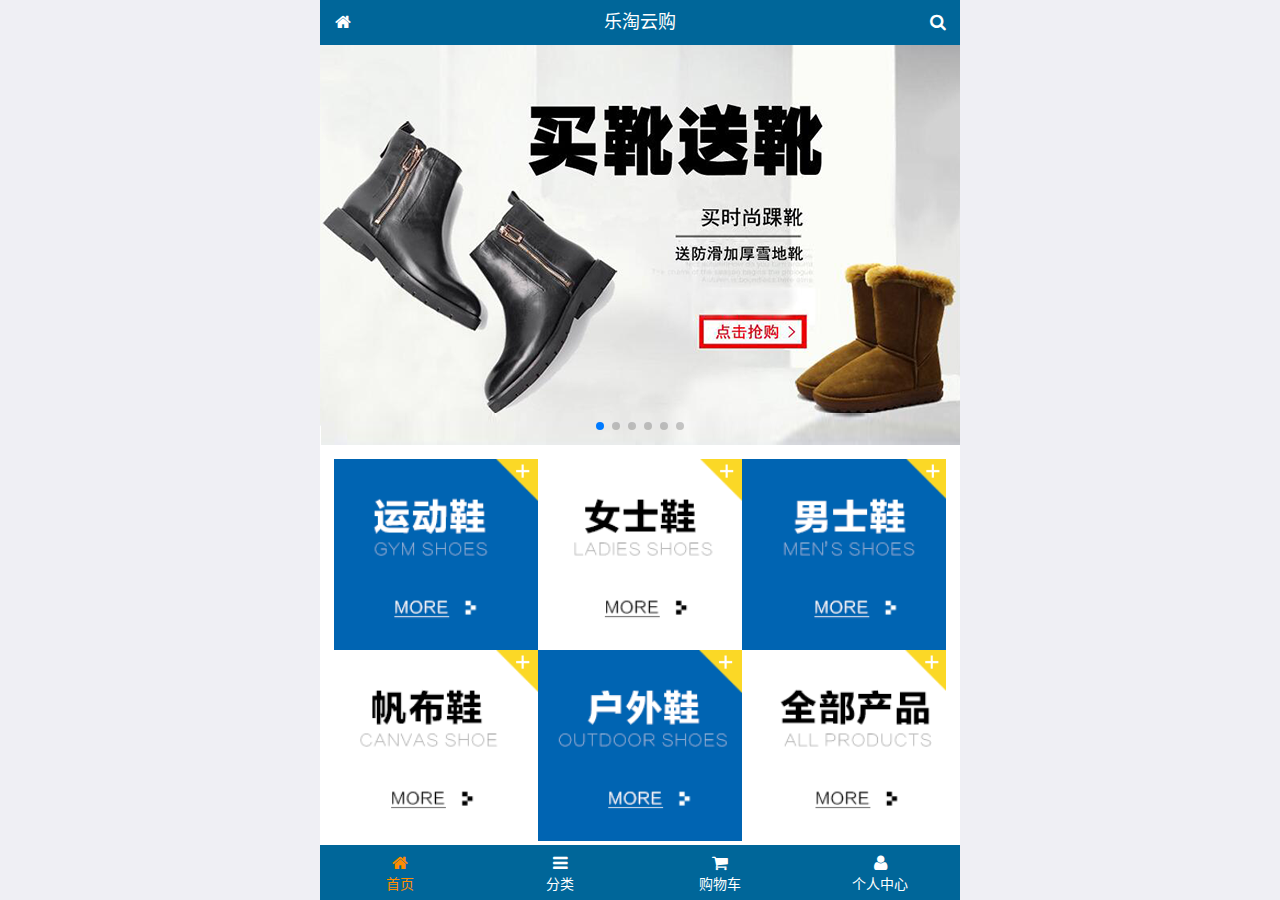
<file: public/front/index.html>
<!DOCTYPE html>
<html lang="zh-CN">
<head>
  <meta charset="UTF-8">
  <meta name="viewport"
        content="width=device-width, user-scalable=no, initial-scale=1.0, maximum-scale=1.0, minimum-scale=1.0">
  <title>乐淘商城-首页</title>
  <link rel="icon" href="./favicon.ico">
  <link rel="stylesheet" href="./lib/mui/css/mui.css">
  <link rel="stylesheet" href="./lib/fa/css/font-awesome.css">
  <link rel="stylesheet" href="./lib/swiper/swiper.min.css">
  <link rel="stylesheet" href="css/common.css">
  <link rel="stylesheet" href="./css/index.css">
</head>
<body>
  <div class="lt_container">
    <!--头部部分-->
    <div class="lt_header">
      <a href="index.html" class="icon_home"><span class="fa fa-home"></span></a>
      <h4>乐淘云购</h4>
      <a href="search.html" class="icon_search"><span class="fa fa-search"></span></a>
    </div>

    <!--内容部分-->
    <div class="lt_main">
      <!--区域滚动的盒子-->
      <div class="mui-scroll-wrapper">
        <div class="mui-scroll">
          <!--轮播图部分-->
          <div class="banner">
            <div class="swiper-container">
              <div class="swiper-wrapper">
                <div class="swiper-slide">
                  <img src="./images/banner1.png" alt="">
                </div>
                <div class="swiper-slide">
                  <img src="./images/banner2.png" alt="">
                </div>
                <div class="swiper-slide">
                  <img src="./images/banner3.png" alt="">
                </div>
                <div class="swiper-slide">
                  <img src="./images/banner4.png" alt="">
                </div>
                <div class="swiper-slide">
                  <img src="./images/banner5.png" alt="">
                </div>
                <div class="swiper-slide">
                  <img src="./images/banner6.png" alt="">
                </div>
              </div>
              <!-- 如果需要分页器 -->
              <div class="swiper-pagination"></div>
            </div>
          </div>

          <!--导航部分-->
          <div class="nav">
            <ul class="mui-clearfix">
              <li>
                <a href="#">
                  <img src="./images/nav1.png" alt="">
                </a>
              </li>
              <li>
                <a href="#">
                  <img src="./images/nav2.png" alt="">
                </a>
              </li>
              <li>
                <a href="#">
                  <img src="./images/nav3.png" alt="">
                </a>
              </li>
              <li>
                <a href="#">
                  <img src="./images/nav4.png" alt="">
                </a>
              </li>
              <li>
                <a href="#">
                  <img src="./images/nav5.png" alt="">
                </a>
              </li>
              <li>
                <a href="#">
                  <img src="./images/nav6.png" alt="">
                </a>
              </li>

            </ul>
          </div>

          <!--商品区-->
          <div class="product mui-clearfix">
            <a href="#">
              <img src="./images/product.jpg" alt="">
              <p class="mui-ellipsis-2">adidas阿迪达斯 男式 场下休闲篮球鞋S83700场下休闲篮球鞋S83700</p>
              <p>
                <span class="price">￥560</span>
                <span class="oldPrice">￥590</span>
              </p>
              <button class="mui-btn mui-btn-blue">立即购买</button>
            </a>
            <a href="#">
              <img src="./images/product.jpg" alt="">
              <p class="mui-ellipsis-2">adidas阿迪达斯 男式 场下休闲篮球鞋S83700场下休闲篮球鞋S83700</p>
              <p>
                <span class="price">￥560</span>
                <span class="oldPrice">￥590</span>
              </p>
              <button class="mui-btn mui-btn-blue">立即购买</button>
            </a>
            <a href="#">
              <img src="./images/product.jpg" alt="">
              <p class="mui-ellipsis-2">adidas阿迪达斯 男式 场下休闲篮球鞋S83700场下休闲篮球鞋S83700</p>
              <p>
                <span class="price">￥560</span>
                <span class="oldPrice">￥590</span>
              </p>
              <button class="mui-btn mui-btn-blue">立即购买</button>
            </a>
            <a href="#">
              <img src="./images/product.jpg" alt="">
              <p class="mui-ellipsis-2">adidas阿迪达斯 男式 场下休闲篮球鞋S83700场下休闲篮球鞋S83700</p>
              <p>
                <span class="price">￥560</span>
                <span class="oldPrice">￥590</span>
              </p>
              <button class="mui-btn mui-btn-blue">立即购买</button>
            </a>
          </div>
        </div>
      </div>
    </div>

    <!--底部部分-->
    <div class="lt_footer">
      <ul class="mui-clearfix">
        <li class="now">
          <a href="index.html">
            <span class="fa fa-home"></span>
            <p>首页</p>
          </a>
        </li>
        <li>
          <a href="category.html">
            <span class="fa fa-navicon"></span>
            <p>分类</p>
          </a>
        </li>
        <li>
          <a href="cart.html">
            <span class="fa fa-shopping-cart"></span>
            <p>购物车</p>
          </a>
        </li>
        <li>
          <a href="user.html">
            <span class="fa fa-user"></span>
            <p>个人中心</p>
          </a>
        </li>

      </ul>
    </div>
  </div>

<script src="./lib/zepto/zepto.min.js"></script>
<script src="./lib/mui/js/mui.js"></script>
<script src="./lib/swiper/swiper.min.js"></script>
<script src="./js/common.js"></script>
<script src="./js/index.js"></script>
</body>
</html>
</file>
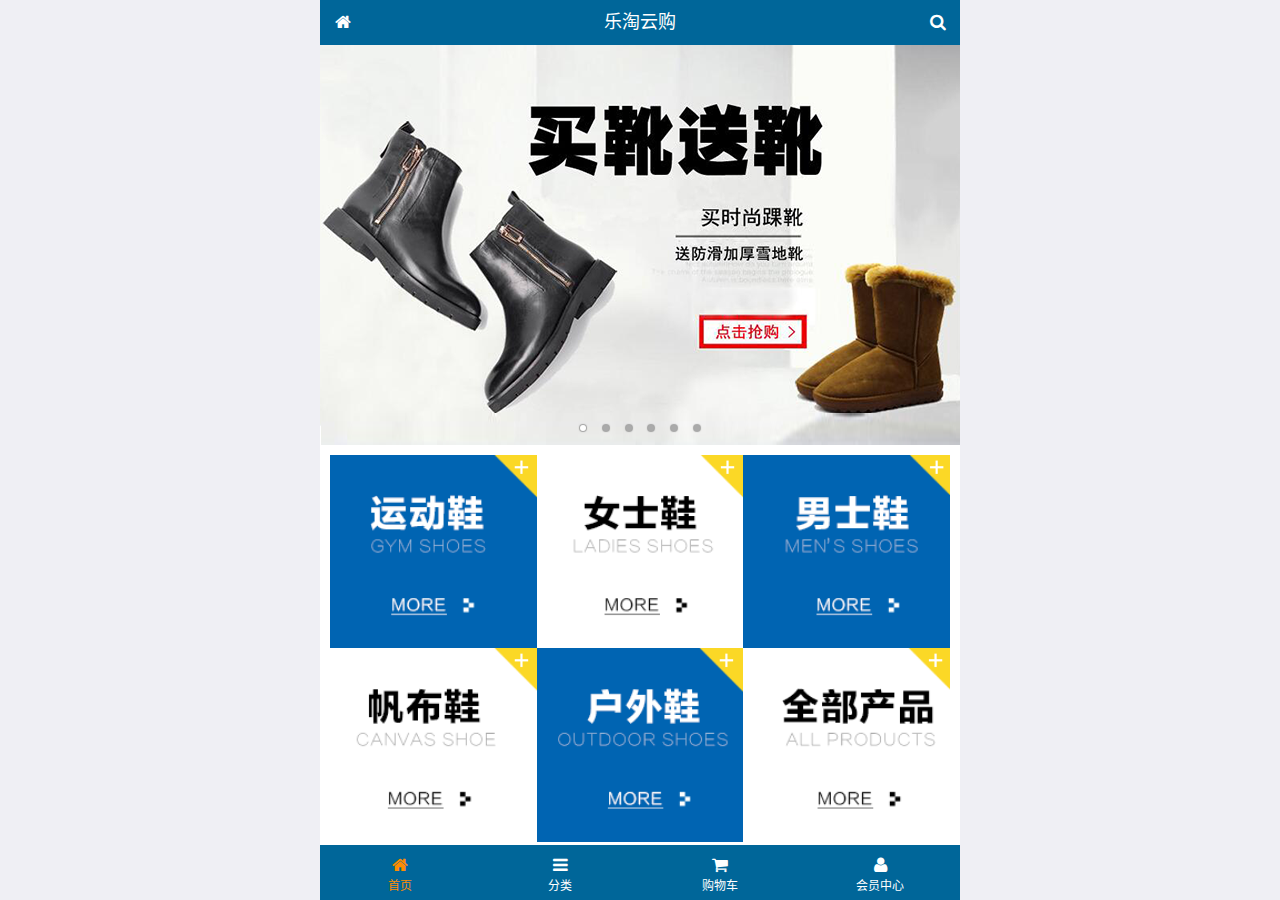
<file: public/mobile/index.html>
<!DOCTYPE html>
<html lang="zh-CN">
<head>
  <meta charset="UTF-8">
  <meta name="viewport"
        content="width=device-width, user-scalable=no, initial-scale=1.0, maximum-scale=1.0, minimum-scale=1.0">
  <title>乐淘商城-首页</title>
  <link rel="icon" href="favicon.ico" type="image/x-icon">
  <link rel="stylesheet" href="lib/mui/css/mui.css">
  <link rel="stylesheet" href="lib/fa/css/font-awesome.css">
  <link rel="stylesheet" href="css/common.css">
  <link rel="stylesheet" href="css/index.css">

</head>
<body>

<div class="lt_container">
  
  <div class="lt_header">
    <a class="icon_left" href="index.html"><span class="fa fa-home"></span></a>
    <h4>乐淘云购</h4>
    <a class="icon_right" href="search.html"><span class="fa fa-search"></span></a>
  </div>

  <div class="lt_main">

    <!--滚动容器的父盒子-->
    <div class="mui-scroll-wrapper">
      <!--子盒子-->
      <div class="mui-scroll">
        <!--这里放置真实显示的DOM内容-->

        <!--轮播图-->
        <div class="mui-slider">
          <div class="mui-slider-group mui-slider-loop">
          <div class="mui-slider-item mui-slider-item-duplicate"><a href="#"><img src="images/banner6.png" /></a></div>
          <div class="mui-slider-item"><a href="#"><img src="images/banner1.png" /></a></div>
          <div class="mui-slider-item"><a href="#"><img src="images/banner2.png" /></a></div>
          <div class="mui-slider-item"><a href="#"><img src="images/banner3.png" /></a></div>
          <div class="mui-slider-item"><a href="#"><img src="images/banner4.png" /></a></div>
          <div class="mui-slider-item"><a href="#"><img src="images/banner5.png" /></a></div>
          <div class="mui-slider-item"><a href="#"><img src="images/banner6.png" /></a></div>
          <div class="mui-slider-item mui-slider-item-duplicate"><a href="#"><img src="images/banner1.png" /></a></div>
        </div>
          <div class="mui-slider-indicator">
            <div class="mui-indicator mui-active"></div>
            <div class="mui-indicator"></div>
            <div class="mui-indicator"></div>
            <div class="mui-indicator"></div>
            <div class="mui-indicator"></div>
            <div class="mui-indicator"></div>
          </div>
        </div>

        <!--导航栏-->
        <div class="lt_nav">

          <ul class="mui-clearfix">
            <li><a href="#"><img src="images/nav1.png" alt=""></a></li>
            <li><a href="#"><img src="images/nav2.png" alt=""></a></li>
            <li><a href="#"><img src="images/nav3.png" alt=""></a></li>
            <li><a href="#"><img src="images/nav4.png" alt=""></a></li>
            <li><a href="#"><img src="images/nav5.png" alt=""></a></li>
            <li><a href="#"><img src="images/nav6.png" alt=""></a></li>
          </ul>

        </div>
        
        
        <!--商品区域-->
        <div class="lt_product mui-clearfix">
  
          <a href="#" class="item">
            <img src="images/product.jpg" alt="">
            <p class="mui-ellipsis-2">adidas阿迪达斯 男式 场下休闲篮球鞋S83700场下休闲篮球鞋S83700 </p>
            <p>
              <span class="price">&yen;560</span>
              <span class="oldPrice">&yen;580</span>
            </p>
            <button class="mui-btn mui-btn-blue">立即购买</button>
          </a>
          <a href="#" class="item">
            <img src="images/product.jpg" alt="">
            <p class="mui-ellipsis-2">adidas阿迪达斯 男式 场下休闲篮球鞋S83700场下休闲篮球鞋S83700 </p>
            <p>
              <span class="price">&yen;560</span>
              <span class="oldPrice">&yen;580</span>
            </p>
            <button class="mui-btn mui-btn-blue">立即购买</button>
          </a>
          <a href="#" class="item">
            <img src="images/product.jpg" alt="">
            <p class="mui-ellipsis-2">adidas阿迪达斯 男式 场下休闲篮球鞋S83700场下休闲篮球鞋S83700 </p>
            <p>
              <span class="price">&yen;560</span>
              <span class="oldPrice">&yen;580</span>
            </p>
            <button class="mui-btn mui-btn-blue">立即购买</button>
          </a>
          <a href="#" class="item">
            <img src="images/product.jpg" alt="">
            <p class="mui-ellipsis-2">adidas阿迪达斯 男式 场下休闲篮球鞋S83700场下休闲篮球鞋S83700 </p>
            <p>
              <span class="price">&yen;560</span>
              <span class="oldPrice">&yen;580</span>
            </p>
            <button class="mui-btn mui-btn-blue">立即购买</button>
          </a>
          
        </div>

      </div>
    </div>

  </div>

  <div class="lt_footer">
    <ul class="mui-clearfix">
      <li class="now">
        <a href="index.html">
          <span class="fa fa-home"></span>
          <p>首页</p>
        </a>
      </li>
      <li>
        <a href="category.html">
          <span class="fa fa-bars"></span>
          <p>分类</p>
        </a>
      </li>
      <li>
        <a href="cart.html">
          <span class="fa fa-shopping-cart"></span>
          <p>购物车</p>
        </a>
      </li>
      <li>
        <a href="user.html">
          <span class="fa fa-user"></span>
          <p>会员中心</p>
        </a>
      </li>
    </ul>
  </div>
  
</div>


<script src="lib/mui/js/mui.js"></script>
<script src="js/common.js"></script>
</body>
</html>
</file>
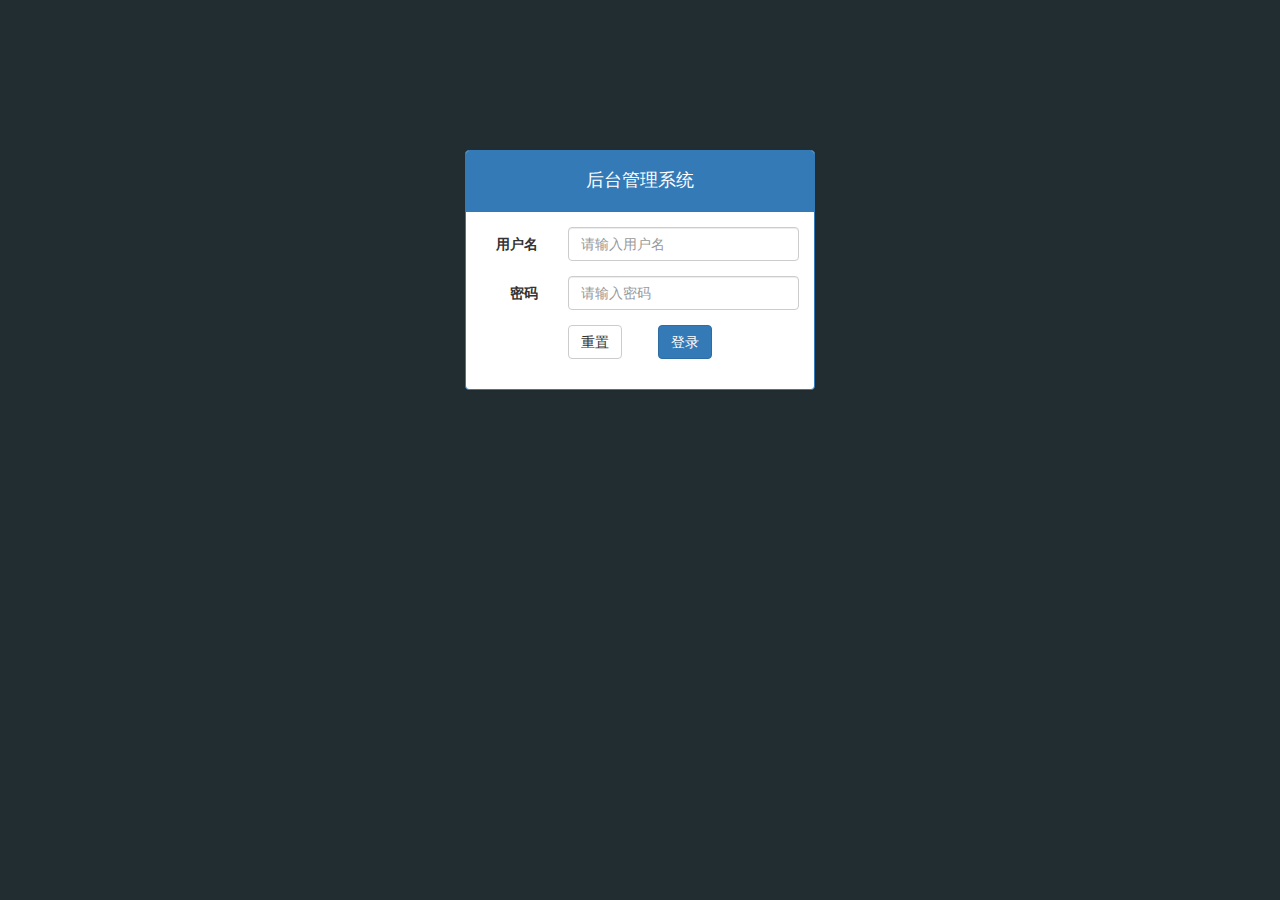
<file: public/back/login.html>
<!DOCTYPE html>
<html lang="en">
<head>
    <meta charset="UTF-8">
    <meta name="viewport" content="width=device-width, initial-scale=1.0">
    <meta http-equiv="X-UA-Compatible" content="ie=edge">
    <title>登录页</title>
    <link rel="stylesheet" href="./lib/bootstrap/css/bootstrap.min.css">
    <link rel="stylesheet" href="./lib/bootstrap-validator/css/bootstrapValidator.min.css">
    <link rel="stylesheet" href="./lib/nprogress/nprogress.css">
    <link rel="stylesheet" href="./css/common.css">
</head>
<body class="body_bg">
    <div class="container">
        <div class="col-md-4 col-md-offset-4">
            <div class="panel panel-primary mt_150">
                <div class="panel-heading text-center"><h4>后台管理系统</h4></div>
                <div class="panel-body">
                    <form class="form-horizontal">
                        <div class="form-group">
                            <label for="username"  class="col-sm-3 control-label">用户名</label>
                            <div class="col-sm-9">
                                <input type="text" autocomplete="off" class="form-control" id="username" name="username" placeholder="请输入用户名">
                            </div>
                        </div>
                        <div class="form-group">
                            <label for="password" class="col-sm-3 control-label">密码</label>
                            <div class="col-sm-9">
                                <input type="password" class="form-control" id="password" name="password" placeholder="请输入密码">
                            </div>
                        </div>
                        <div class="form-group">
                            <div class="col-sm-offset-3 col-sm-6">
                                <button type="reset" class="btn btn-default pull-left">重置</button>
                                <button type="submit" class="btn btn-primary pull-right">登录</button>

                            </div>
                        </div>
                    </form>
                </div>
            </div>

        </div>
    </div>       







    <script src="./lib/jquery/jquery.min.js"></script>
    <script src="./lib/bootstrap/js/bootstrap.min.js"></script>
    <script src="./lib/bootstrap-validator/js/bootstrapValidator.min.js"></script>
    <script src="./lib/nprogress/nprogress.js"></script>
    <script src="./js/common.js"></script>
    <script src="./js/login.js"></script>
</body>
</html>
</file>
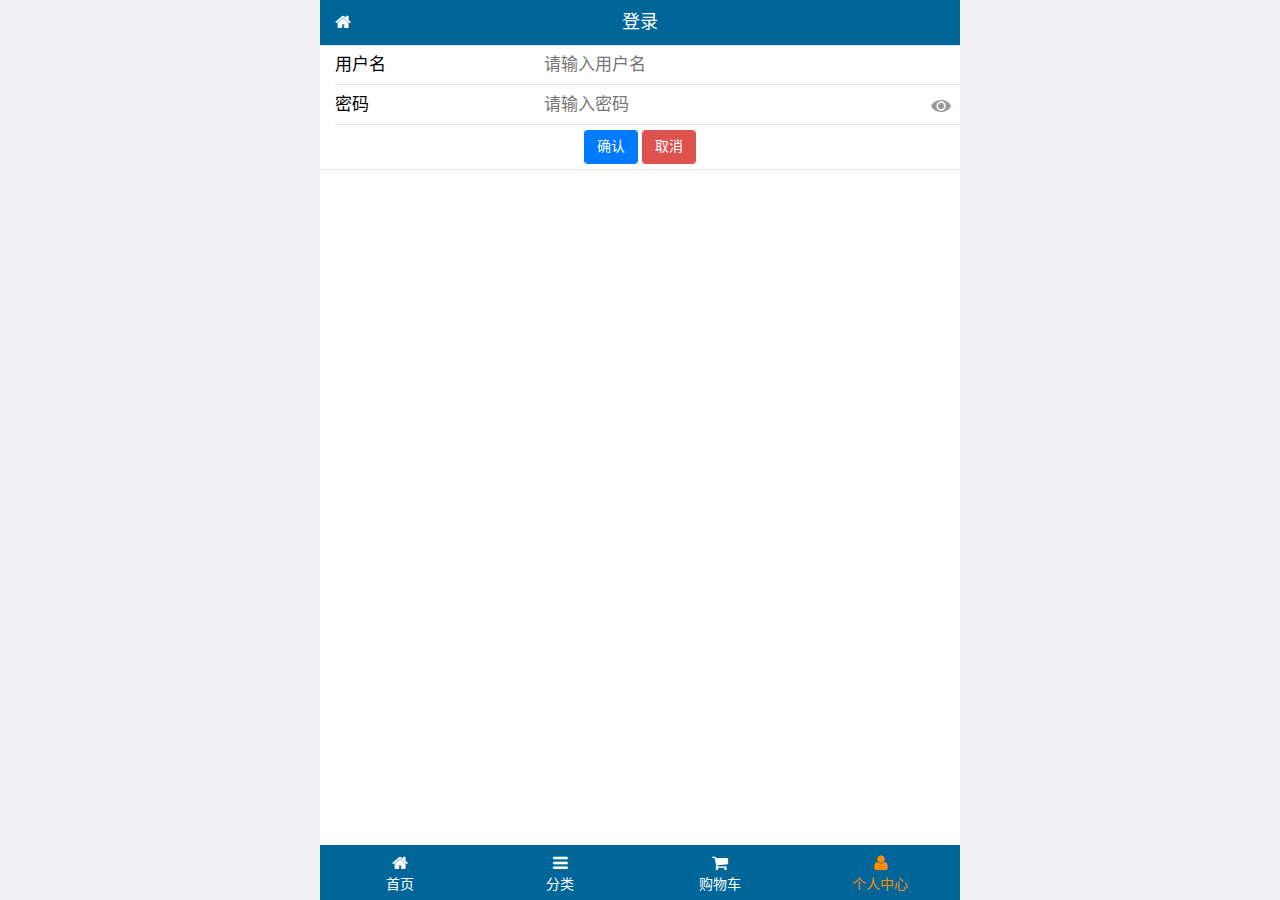
<file: public/front/login.html>
<!DOCTYPE html>
<html lang="zh-CN">
<head>
  <meta charset="UTF-8">
  <meta name="viewport"
        content="width=device-width, user-scalable=no, initial-scale=1.0, maximum-scale=1.0, minimum-scale=1.0">
  <title>乐淘商城-首页</title>
  <link rel="icon" href="./favicon.ico">
  <link rel="stylesheet" href="./lib/mui/css/mui.css">
  <link rel="stylesheet" href="./lib/fa/css/font-awesome.css">
  <link rel="stylesheet" href="./lib/swiper/swiper.min.css">
  <link rel="stylesheet" href="css/common.css">
  <link rel="stylesheet" href="./css/login.css">
</head>
<body>
<div class="lt_container">
  <!--头部部分-->
  <div class="lt_header">
    <a href="index.html" class="icon_home"><span class="fa fa-home"></span></a>
    <h4>登录</h4>
  </div>

  <!--内容部分-->
  <div class="lt_main">
    <form class="mui-input-group">
      <div class="mui-input-row">
        <label>用户名</label>
        <input type="text" class="mui-input-clear" name="username" placeholder="请输入用户名">
      </div>
      <div class="mui-input-row">
        <label>密码</label>
        <input type="password" name="password" class="mui-input-password" placeholder="请输入密码">
      </div>
      <div class="mui-button-row">
        <button type="button" class="mui-btn mui-btn-primary btn_login" >确认</button>
        <button type="button" class="mui-btn mui-btn-danger" >取消</button>
      </div>
    </form>
  </div>

  <!--底部部分-->
  <div class="lt_footer">
    <ul class="mui-clearfix">
      <li >
        <a href="index.html">
          <span class="fa fa-home"></span>
          <p>首页</p>
        </a>
      </li>
      <li>
        <a href="category.html">
          <span class="fa fa-navicon"></span>
          <p>分类</p>
        </a>
      </li>
      <li>
        <a href="cart.html">
          <span class="fa fa-shopping-cart"></span>
          <p>购物车</p>
        </a>
      </li>
      <li class="now">
        <a href="user.html">
          <span class="fa fa-user"></span>
          <p>个人中心</p>
        </a>
      </li>

    </ul>
  </div>
</div>

<script src="./lib/zepto/zepto.min.js"></script>
<script src="./lib/mui/js/mui.js"></script>
<script src="./lib/swiper/swiper.min.js"></script>
<script src="./js/common.js"></script>
<script src="./js/login.js"></script>
</body>
</html>
</file>
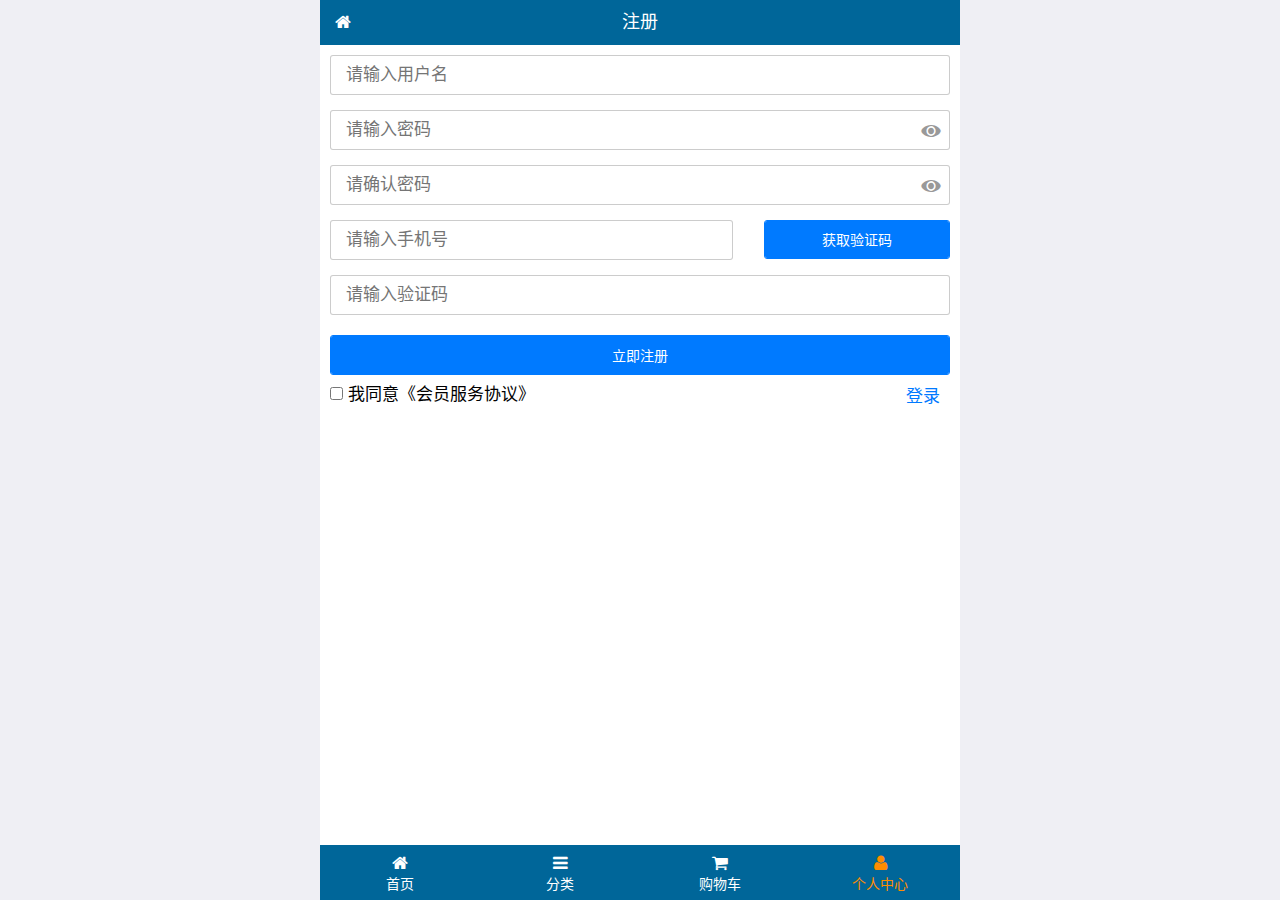
<file: public/front/register.html>
<!DOCTYPE html>
<html lang="zh-CN">
<head>
  <meta charset="UTF-8">
  <meta name="viewport"
        content="width=device-width, user-scalable=no, initial-scale=1.0, maximum-scale=1.0, minimum-scale=1.0">
  <title>乐淘商城</title>
  <link rel="icon" href="./favicon.ico">
  <link rel="stylesheet" href="./lib/mui/css/mui.css">
  <link rel="stylesheet" href="./lib/fa/css/font-awesome.css">
  <link rel="stylesheet" href="./lib/swiper/swiper.min.css">
  <link rel="stylesheet" href="css/common.css">
  <link rel="stylesheet" href="./css/register.css">
</head>
<body>
<div class="lt_container">
  <!--头部部分-->
  <div class="lt_header">
    <a href="index.html" class="icon_home"><span class="fa fa-home"></span></a>
    <h4>注册</h4>
  </div>

  <!--内容部分-->
  <div class="lt_main">
    <form class="myForm">
      <div class="mui-input-row">
        <input type="text" class="mui-input-clear" autocomplete="off" name="username" placeholder="请输入用户名">
      </div>
      <div class="mui-input-row">
        <input type="password" name="password" class="mui-input-password" placeholder="请输入密码">
      </div>
      <div class="mui-input-row">
        <input type="password" id="repassword" class="mui-input-password" placeholder="请确认密码">
      </div>
      <div class="mui-input-row">
        <input type="text"  name="mobile" placeholder="请输入手机号">
        <button class="mui-btn mui-btn-primary btn_getCode">获取验证码</button>
      </div>
      <div class="mui-input-row">
        <input type="text" class="mui-input-clear" name="vCode" placeholder="请输入验证码">
      </div>
      <div class="mui-button-row">
        <button type="button" class="mui-btn mui-btn-primary btn_register">立即注册</button>

      </div>
      <div class="register">
      <span class="mui-pull-left">
          <input type="checkbox">
          我同意《会员服务协议》
      </span>
        <a href="register.html" class="pull-right">登录</a>
      </div>
    </form>

  </div>

  <!--底部部分-->
  <div class="lt_footer">
    <ul class="mui-clearfix">
      <li>
        <a href="index.html">
          <span class="fa fa-home"></span>
          <p>首页</p>
        </a>
      </li>
      <li>
        <a href="category.html">
          <span class="fa fa-navicon"></span>
          <p>分类</p>
        </a>
      </li>
      <li>
        <a href="cart.html">
          <span class="fa fa-shopping-cart"></span>
          <p>购物车</p>
        </a>
      </li>
      <li class="now">
        <a href="user.html">
          <span class="fa fa-user"></span>
          <p>个人中心</p>
        </a>
      </li>

    </ul>
  </div>
</div>

<script src="./lib/zepto/zepto.min.js"></script>
<script src="./lib/mui/js/mui.js"></script>
<script src="./lib/swiper/swiper.min.js"></script>
<script src="./js/common.js"></script>
<script src="./js/register.js"></script>
</body>
</html>
</file>
<file: public/front/css/common.css>
@charset "UTF-8";

* {
  margin: 0;
  padding: 0;
  list-style: none;
}

img {
  display: block;
  width: 100%;
}

html,
body {
  height: 100%;
}

.lt_container {
  width: 100%;
  height: 100%;
  margin: 0 auto;
  max-width: 640px;
  min-width: 320px;
  position: relative;
  padding-top: 45px;
  padding-bottom: 55px;
  background-color: #fff;
  overflow: hidden;
}
/*头部部分*/
.lt_header {
  width: 100%;
  position: absolute;
  top: 0;
  left: 0;
  height: 45px;
  background-color: #069;
}
.lt_header .icon_home,
.lt_header .icon_search{
  position: absolute;
  top: 0;
  display: block;
  width: 45px;
  height: 45px;
  line-height: 45px;
  text-align: center;
}
.lt_header .icon_search {
  right: 0;
}
.lt_header .icon_home {
  left: 0;
}

.lt_header .icon_home span,
.lt_header .icon_search span {
  color: #fff;
}

.lt_header h4 {
  font-weight: 400;
  text-align: center;
  line-height: 45px;
  margin: 0;
  color: #fff;
}

/*底部部分*/
.lt_footer {
  height: 55px;
  width: 100%;
  position: absolute;
  bottom: 0;
  left: 0;
  background-color: #069;
}

.lt_footer li {
  float: left;
  width: 25%;
  text-align: center;
  padding-top:8px;
}
.lt_footer li span {
  color: #fff;
}
.lt_footer li p{
  color:#fff;
  margin: 0;
}

.lt_footer li.now span {
  color: darkorange;
}

.lt_footer li.now p {
  color: darkorange;
}

/*内容部分*/
.lt_main {
  width: 100%;
  height: 100%;
  overflow: hidden;
  position: relative;
}
.lt_search {
  padding: 10px;
  position: relative;
}
.lt_search input {
  font-size: 12px;
  height: 34px;
  margin: 0;
  padding: 0;
  border: 1px solid #007aff;
  padding-left: 10px;
  border-radius: 5px;
}

.lt_search button {
  position: absolute;
  top: 10px;
  right: 10px;
  border-radius: 0 5px 5px 0;
}
</file>
<file: public/front/css/index.css>
.lt_main .nav ul{
  padding: 14px;
}
.lt_main .nav li {
  float: left;
  width: 33.33%;
}

.lt_main .product {
  padding: 15px;
}

.lt_main .product a {
  border: 1px solid #ccc;
  float: left;
  width: 49%;
  padding: 10px;
  text-align: center;
  margin-bottom:15px;
}
.lt_main .product p {
  color: #000;
}
.price {
  color: red;
}
.oldPrice {
  text-decoration: line-through;
}

.product a:nth-child(odd) {
  margin-right:2%;
}
</file>
<file: public/mobile/css/common.css>
@charset "UTF-8";

html,body {
  height: 100%;
}

* {
  margin: 0;
  padding: 0;
  list-style: none;
}

img {
  width: 100%;
  display: block;
}

.lt_container {
  width: 100%;
  height: 100%;
  max-width: 640px;
  min-width: 320px;
  margin: 0 auto;
  position: relative;
  padding-top: 45px;
  padding-bottom: 55px;
}

.lt_header {
  width: 100%;
  height: 45px;
  background-color: #069;
  position: absolute;
  top: 0;
}


.lt_header .icon_left,
.lt_header .icon_right{
  height: 45px;
  width: 45px;
  position: absolute;
  top: 0;
  color: #fff;
  text-align: center;
  line-height: 45px;
}

.lt_header h4 {
  text-align: center;
  line-height: 45px;
  color: #fff;
  font-weight: 400;
  margin: 0;
}

.lt_header .icon_left {
  left: 0;
}

.lt_header .icon_right {
  right: 0;
}




.lt_footer {
  width: 100%;
  height: 55px;
  background-color: #069;
  position: absolute;
  bottom: 0;
}


.lt_footer li {
  float: left;
  width: 25%;
  text-align: center;
  padding-top: 10px;
}

/*这句话是什么意思  必须是.lt_footer下的li并且还要有now这个类才会生效*/
.lt_footer li.now a{
  color: darkorange;
}

.lt_footer li.now p {
  color: darkorange;
}

.lt_footer a {
  color: #fff;
}

.lt_footer p {
  color: #fff;
  font-size: 12px;
  margin: 0;
}



.lt_main {
  width: 100%;
  height: 100%;
  background-color: #fff;
  /*可以保证，所有的内容全部都是在main内部*/
  overflow: hidden;
  position: relative;
}



.lt_product {
  padding: 10px;
}

.lt_product .item {
  display: block;
  float: left;
  width: 48%;
  border: 1px solid #ccc;
  padding: 10px;
  text-align: center;
  margin-bottom: 10px;
}

.lt_product .item:nth-child(odd){
  margin-right: 4%;
}

.lt_product .item .proName {
  height: 39px;
}

.lt_product .item .price {
  color: red;
}

.lt_product .item .oldPrice {
  text-decoration: line-through;
}



.lt_search {
  padding: 10px;
  position: relative;
}

.lt_search .search_input {
  height: 34px;
  border: 1px solid #007aff;
  font-size: 12px;
  border-radius: 5px;
  margin: 0;
}

.lt_search .search_btn {
  position: absolute;
  right: 10px;
  top: 10px;
  border-radius: 0 5px 5px 0;
}
</file>
<file: public/mobile/css/index.css>
@charset "UTF-8";

.lt_nav {
  padding: 10px;
}

.lt_nav li {
  width: 33.33%;
  float: left;
}
</file>
<file: public/back/lib/nprogress/nprogress.css>
/* Make clicks pass-through */
#nprogress {
  pointer-events: none;
}

#nprogress .bar {
  background: greenyellow;

  position: fixed;
  z-index: 10000;
  top: 0;
  left: 0;

  width: 100%;
  height: 2px;
}

/* Fancy blur effect */
#nprogress .peg {
  display: block;
  position: absolute;
  right: 0px;
  width: 100px;
  height: 100%;
  box-shadow: 0 0 10px #29d, 0 0 5px #29d;
  opacity: 1.0;

  -webkit-transform: rotate(3deg) translate(0px, -4px);
      -ms-transform: rotate(3deg) translate(0px, -4px);
          transform: rotate(3deg) translate(0px, -4px);
}

/* Remove these to get rid of the spinner */
#nprogress .spinner {
  display: block;
  position: fixed;
  z-index: 1031;
  top: 15px;
  right: 15px;
}

#nprogress .spinner-icon {
  width: 18px;
  height: 18px;
  box-sizing: border-box;

  border: solid 2px transparent;
  border-top-color: #29d;
  border-left-color: #29d;
  border-radius: 50%;

  -webkit-animation: nprogress-spinner 400ms linear infinite;
          animation: nprogress-spinner 400ms linear infinite;
}

.nprogress-custom-parent {
  overflow: hidden;
  position: relative;
}

.nprogress-custom-parent #nprogress .spinner,
.nprogress-custom-parent #nprogress .bar {
  position: absolute;
}

@-webkit-keyframes nprogress-spinner {
  0%   { -webkit-transform: rotate(0deg); }
  100% { -webkit-transform: rotate(360deg); }
}
@keyframes nprogress-spinner {
  0%   { transform: rotate(0deg); }
  100% { transform: rotate(360deg); }
}
</file>
<file: public/back/css/common.css>
@charset "UTF-8";
html,body{
    height: 100%;
}
* {
    margin: 0;
    padding: 0;
    list-style: none;
}

a, a:link, a:visited, a:hover, a:active {
    text-decoration: none;
}
.body_bg {
    background: #222d32;
}
.mt_150 {
    margin-top: 150px;
}
.mb_20 {
    margin-bottom:20px;
}

.lt_aside {
    width: 180px;
    height: 100%;
    background-color: #222d32;
    position: fixed;
    left: 0;
    top: 0;
    transition: all 1s;
    z-index: 999;
}
.lt_aside.now {
    left: -180px;
}
.lt_aside .brand a{
    display: block;
    width: 180px;
    height: 50px;
    background-color: #367fa9;
    color: #fff;
    font-size: 24px;
    line-height: 50px;
    text-align: center;
}
.lt_aside .user img {
    display: block;
    margin: 30px auto 0;
    border-radius: 50%;
}
.lt_aside .user p{
    text-align: center;
    color: #fff;
    font-size: 18px;
    line-height: 50px;
}
.lt_aside .nav a {
    display: block;
    height: 40px;
    line-height: 40px;
    color: #fff;
    padding-left: 40px;
    border-left: 3px solid transparent;
}

.lt_aside .nav a.now {
    background-color: #1d1f21;
    border-color: #069;
}

.lt_aside .nav .second a {
    padding-left:60px;
}

.lt_main {
    width: 100%;
    height: 100%;
    transition: all 1s;
}
.lt_main.now {
    padding-left: 0;
}
.lt_main .lt_header {
    width: 100%;
    height: 50px;
    background-color: #3c8dbc;
    line-height: 50px;
    padding: 0 20px 0 200px;
    margin-bottom: 20px;
    position: fixed;
    transition: all 1s;
}
.lt_header.now {
    padding-left: 20px;
}
.lt_main .lt_header a {
    color: #ffffff;
    font-size: 16px;
}
.lt_main .container-fluid {
    padding-top: 80px;
}
.lt_main .container-fluid ol {
    margin-left: 180px;
    transition: all 1s;
}
.lt_main .container-fluid ol.now {
    margin-left: 0;
}
.lt_content {
    margin-top:30px;
    padding-left: 180px;
    transition: all 1s;
}
.lt_content.now {
    padding-left: 0;
}
.lt_content .charts_1,
.lt_content .charts_2 {
    width: 45%;
    height: 400px;
}

.table th,
.table.table-bordered td {
    text-align: center;
    vertical-align: middle;
}

.paginator_box li {
    cursor: pointer;
}
</file>
<file: public/front/css/login.css>
.register {
  width: 100%;
  height: 70px;
  line-height: 70px;
  padding-right: 30px;
}
</file>
<file: public/front/css/register.css>
.myForm {
  padding: 10px;
}

.myForm .btn_getCode {
  width:30%;
  padding: 0;
  height: 39px;
  line-height: 39px;

}
.myForm [name="mobile"] {
  width: 65%;
}
.myForm .btn_register {
  width: 100%;
  padding: 0;
  height: 40px;
  line-height: 40px;
}
.myForm .register {
  width: 100%;
  height: 40px;
  line-height: 40px;
  padding-right: 10px;
}
.register a {
  padding-top: 2px;
}
.myForm .btn_getCode.disabled {
  background-color: #999;
  border-color: #999;
}
</file>
<file: public/back/lib/bootstrap-validator/css/bootstrapValidator.min.css>
/*!
 * BootstrapValidator (http://bootstrapvalidator.com)
 * The best jQuery plugin to validate form fields. Designed to use with Bootstrap 3
 *
 * @version     v0.5.1, built on 2014-08-22 4:55:09 PM
 * @author      https://twitter.com/nghuuphuoc
 * @copyright   (c) 2013 - 2014 Nguyen Huu Phuoc
 * @license     MIT
 */

.bv-form .help-block{margin-bottom:0}.bv-form .tooltip-inner{text-align:left}.nav-tabs li.bv-tab-success>a{color:#3c763d}.nav-tabs li.bv-tab-error>a{color:#a94442}
</file>
